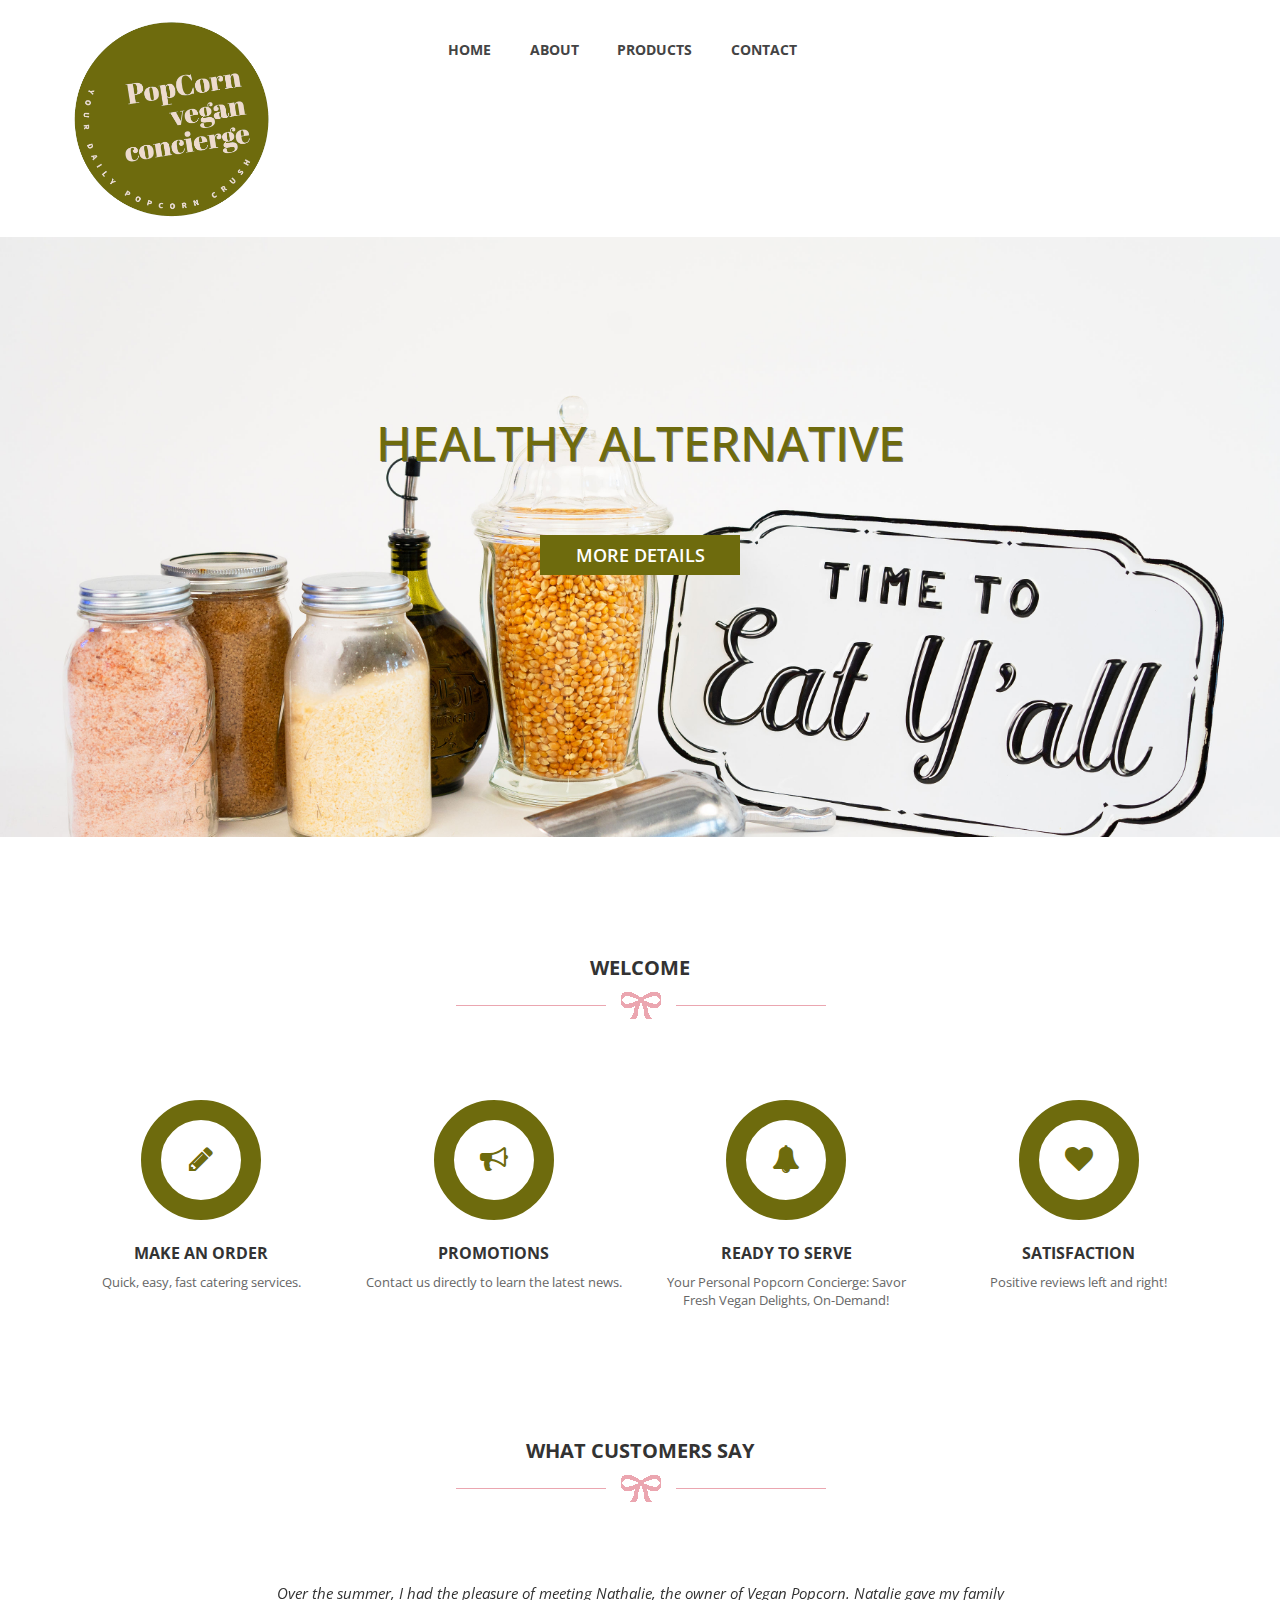
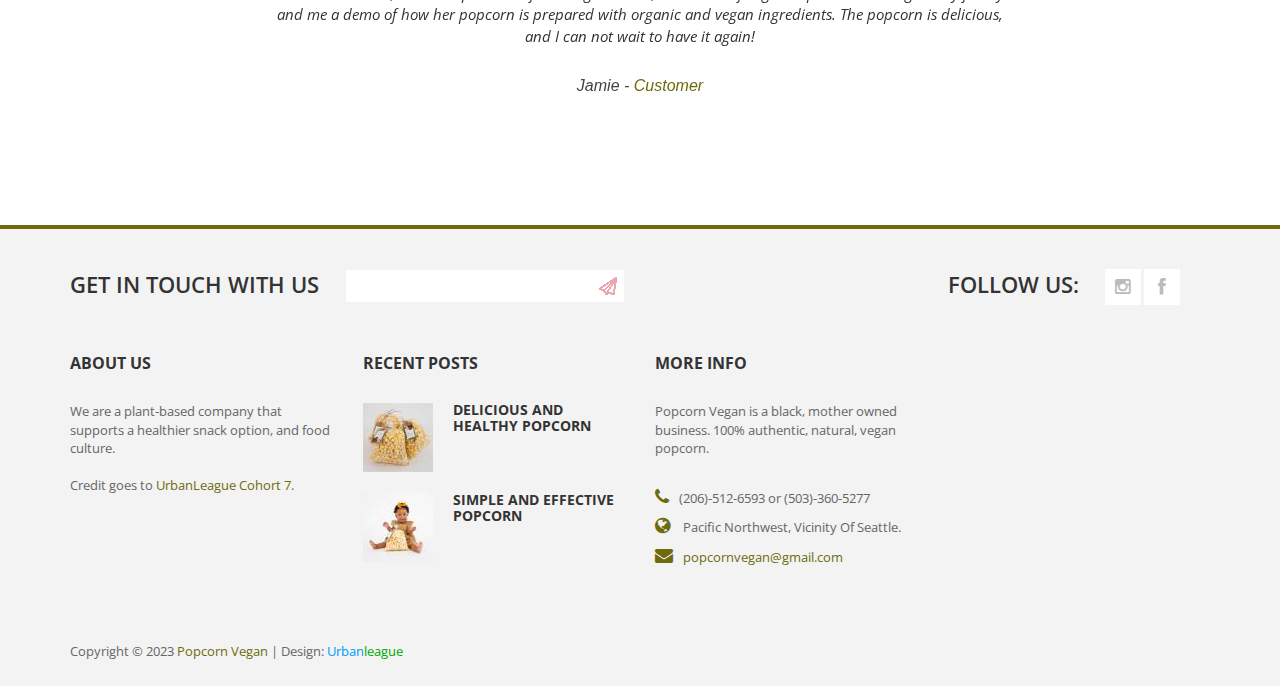
<file: index.html>
<!DOCTYPE html>
<!--[if lt IE 7]>      <html class="no-js lt-ie9 lt-ie8 lt-ie7"> <![endif]-->
<!--[if IE 7]>         <html class="no-js lt-ie9 lt-ie8"> <![endif]-->
<!--[if IE 8]>         <html class="no-js lt-ie9"> <![endif]-->
<!--[if gt IE 8]><!--> <html class="no-js"> <!--<![endif]-->
<!-- 

 

-->
    <head>
        <meta charset="utf-8">
        <title>Popcorn Vegan</title>
        <meta name="description" content="">
        <meta name="viewport" content="width=device-width">
        
        <link href='http://fonts.googleapis.com/css?family=Open+Sans:300italic,400italic,600italic,700italic,800italic,400,300,600,700,800' rel='stylesheet' type='text/css'>

        <link rel="stylesheet" href="css/bootstrap.css">
        <link rel="stylesheet" href="css/font-awesome.css">
        <link rel="stylesheet" href="css/templatemo_style.css">
        <link rel="stylesheet" href="css/templatemo_misc.css">
        <link rel="stylesheet" href="css/flexslider.css">
        <link rel="stylesheet" href="css/testimonails-slider.css">

        <script src="js/vendor/modernizr-2.6.1-respond-1.1.0.min.js"></script>
    </head>
    <body>
        <!--[if lt IE 7]>
            <p class="chromeframe">You are using an outdated browser. <a href="http://browsehappy.com/">Upgrade your browser today</a> or <a href="http://www.google.com/chromeframe/?redirect=true">install Google Chrome Frame</a> to better experience this site.</p>
        <![endif]-->

            <header>
                  
                <div id="main-header">
                    <div class="container">
                        <div class="row">
                            <div class="col-md-3">
                                <div class="logo">
                                    <a href="#"><img src="images/logo.png" title="Popcorn Vegan" alt="Popcorn Vegan" width="200px"></a>
                                </div>
                            </div>
                            <div class="col-md-6">
                                <div class="main-menu">
                                    <ul>
                                        <li><a href="index.html">Home</a></li>
                                        <li><a href="about-us.html">About</a></li>
                                        <li><a href="products.html">Products</a></li>
                                        <li><a href="contact-us.html">Contact</a></li>
                                    </ul>
                                </div>
                            </div>
                            <div class="col-md-3">
                                
                            </div>
                        </div>
                    </div>
                </div>
            </header>
            

            <div id="slider">
                <div class="flexslider">
                  <ul class="slides">
                    <li>
                        <div class="slider-caption">
                            <h1>Healthy Alternative</h1>
                            <p>.</p>
                            <a href="products.html">More Details</a>
                        </div>
                      <img src="images/slide1.jpg" alt="" />
                    </li>
                    <li>
                        <div class="slider-caption">
                            <h1>Plant Base/Non-Dairy</h1>
                            <p>.</p>
                            <a href="products.html">More Details</a>
                        </div>
                      <img src="images/slide2.jpg" alt="" />
                    </li>
                    
                  </ul>
                </div>
            </div>


            <div id="services">
                <div class="container">
                    <div class="row">
                        <div class="col-md-12">
                            <div class="heading-section">
                                <h2>Welcome</h2>
                                <img src="images/under-heading.png" alt="" >
                            </div>
                        </div>
                    </div>
                    <div class="row">
                        <div class="col-md-3 col-sm-6">
                            <div class="service-item">
                                <div class="icon">
                                    <i class="fa fa-pencil"></i>
                                </div>
                                <h4>Make an order</h4>
                                <p>Quick, easy, fast catering services.</p>
                            </div>
                        </div>
                        <div class="col-md-3 col-sm-6">
                            <div class="service-item">
                                <div class="icon">
                                    <i class="fa fa-bullhorn"></i>
                                </div>
                                <h4>Promotions</h4>
                                <p>Contact us directly to learn the latest news.</p>
                            </div>
                        </div>
                        <div class="col-md-3 col-sm-6">
                            <div class="service-item">
                                <div class="icon">
                                    <i class="fa fa-bell"></i>
                                </div>
                                <h4>Ready to Serve</h4>
                                <p>Your Personal Popcorn Concierge: Savor Fresh Vegan Delights, On-Demand!</p>
                            </div>
                        </div>
                        <div class="col-md-3 col-sm-6">
                            <div class="service-item">
                                <div class="icon">
                                    <i class="fa fa-heart"></i>
                                </div>
                                <h4>Satisfaction</h4>
                                <p>Positive reviews left and right!</p>
                            </div>
                        </div>
                    </div>
                </div>
            </div>





            


            <div id="testimonails">
                <div class="container">
                    <div class="row">
                        <div class="col-md-12">
                            <div class="heading-section">
                                <h2>What Customers Say</h2>
                                <img src="images/under-heading.png" alt="" >
                            </div>
                        </div>
                    </div>
                    <div class="row">
                        <div class="col-md-8 col-md-offset-2">
                            <div class="testimonails-slider">
                              <ul class="slides">
                                <li>
                                    <div class="testimonails-content">
                                        <p>Over the summer, I had the pleasure of meeting Nathalie, the owner of Vegan Popcorn. Natalie gave my family and me a demo of how her popcorn is prepared with organic and vegan ingredients. The popcorn is delicious, and I can not wait to have it again! </p>
                                        <h6>Jamie - <a href="#">Customer</a></h6>
                                    </div>
                                </li>
                                <li>
                                    <div class="testimonails-content">
                                        <p>the popcorn was so addicting ! I was so disappointed when the bag was empty I wish it was endless. It’s the perfect snack on the go I think my daughter would love it as well.</p>
                                        <h6>Emily - <a href="#">Customer</a></h6>
                                    </div> 
                                </li>
                                <li>
                                    <div class="testimonails-content">
                                        <p>I loved vegan popcorn so much I forgot it was even vegan made. The soft but firm texture of the popcorn is my favorite part it doesn’t taste too much like kettle corn nor regular popcorn it’s the perfect mixture of both. </p>
                                        <h6>Eelayna - <a href="#">Customer</a></h6>
                                    </div>
                                </li>
                              </ul>
                            </div>
                        </div>
                    </div>
                </div>
            </div>

			<footer>
                <div class="container">
                    <div class="top-footer">
                        <div class="row">
                            <div class="col-md-9">
                                <div class="subscribe-form">
                                    <span>Get in touch with us</span>
                                    <form method="get" class="subscribeForm">
                                        <input id="subscribe" type="text" />
                                        <input type="submit" id="submitButton" />
                                    </form>
                                </div>
                            </div>
                            <div class="col-md-3">
                                <div class="social-bottom">
                                    <span>Follow us:</span>
                                    <ul>
                                        <li><a href="https://www.instagram.com/popcornconcierge/" class="fa fa-instagram"></a></li>
                                        <li><a href="https://www.facebook.com/popcornvegan" class="fa fa-facebook"></a></li>
					                    
                                    </ul>
                                </div>
                            </div>
                        </div>
                    </div>
                    <div class="main-footer">
                        <div class="row">
                            <div class="col-md-3">
                                <div class="about">
                                    <h4 class="footer-title">About Us</h4>
                                    <p>We are a plant-based company that supports a healthier snack option, and food culture.
                                    <br><br>Credit goes to <a rel="nofollow" href="http://unsplash.com">UrbanLeague Cohort 7</a>.</p>
                                </div>
                            </div>
                            
                            <div class="col-md-3">
                                <div class="recent-posts">
                                    <h4 class="footer-title">Recent posts</h4>
                                    <div class="recent-post">
                                        <div class="recent-post-thumb">
                                            <img src="images/recent-post1.jpg" alt="">
                                        </div>
                                        <div class="recent-post-info">
                                            <h6><a href="about-us.html">Delicious and healthy popcorn</a></h6>
                                             
                                        </div>
                                    </div>
                                    <div class="recent-post">
                                        <div class="recent-post-thumb">
                                            <img src="images/recent-post2.jpg" alt="">
                                        </div>
                                        <div class="recent-post-info">
                                            <h6><a href="about-us.html">Simple and effective popcorn</a></h6>
                                             
                                        </div>
                                    </div>
                                </div>
                            </div>
                            <div class="col-md-3">
                                <div class="more-info">
                                    <h4 class="footer-title">More info</h4>
                                    <p>Popcorn Vegan is a black, mother owned business. 100% authentic, natural, vegan popcorn.</p>
                                    <ul>
                                        <li><i class="fa fa-phone"></i>(206)-512-6593 or (503)-360-5277</li>
                                        <li><i class="fa fa-globe"></i> Pacific Northwest, Vicinity Of Seattle.</li>
                                        <li><i class="fa fa-envelope"></i><a href="#">popcornvegan@gmail.com</a></li>
                                    </ul>
                                </div>
                            </div>
                        </div>
                    </div>
                    <div class="bottom-footer">
                        <p>
                        	<span>Copyright © 2023 <a href="#">Popcorn Vegan</a> 
                            | Design: <a rel="nofollow" href="https://urbanleague.org/" target="_parent"><span class="blue">Urban</span><span class="green">league</span></a></span>
                        </p>
                    </div>
                    
                </div>
            </footer>

    
        <script src="js/vendor/jquery-1.11.0.min.js"></script>
        <script src="js/vendor/jquery.gmap3.min.js"></script>
        <script src="js/plugins.js"></script>
        <script src="js/main.js"></script>

    </body>
</html>
</file>
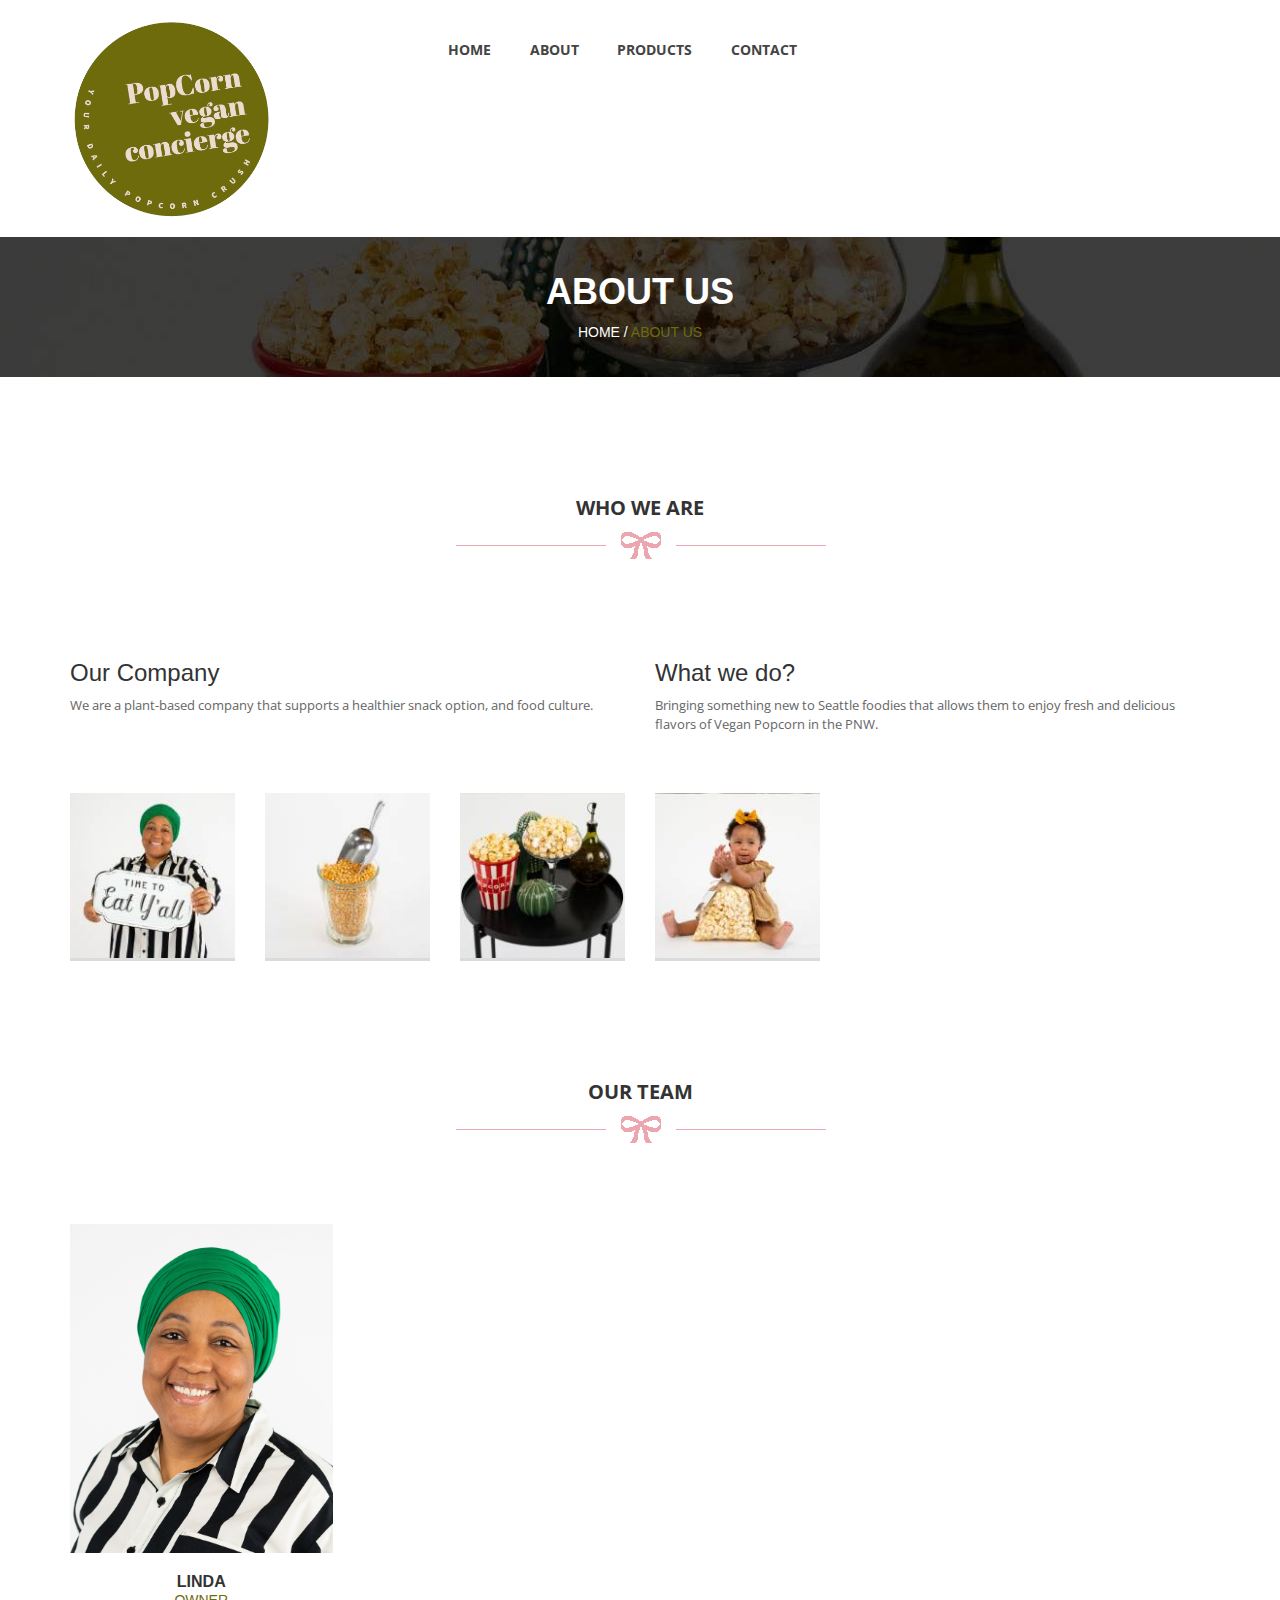
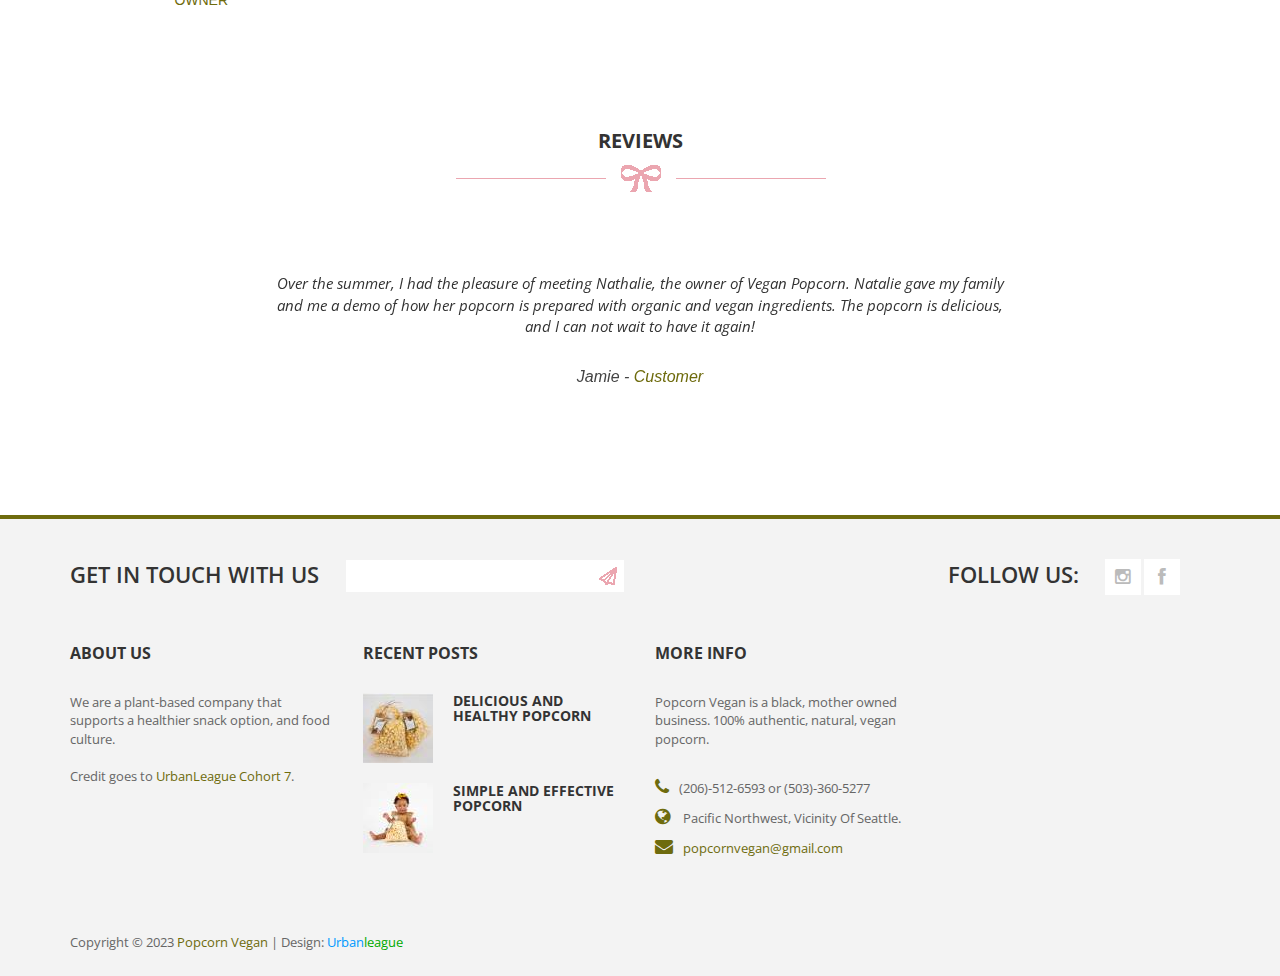
<file: about-us.html>
<!DOCTYPE html>
<!--[if lt IE 7]>      <html class="no-js lt-ie9 lt-ie8 lt-ie7"> <![endif]-->
<!--[if IE 7]>         <html class="no-js lt-ie9 lt-ie8"> <![endif]-->
<!--[if IE 8]>         <html class="no-js lt-ie9"> <![endif]-->
<!--[if gt IE 8]><!--> <html class="no-js"> <!--<![endif]-->

    <head>
        <meta charset="utf-8">
        <title>About - PopcornVegan</title>
        <meta name="description" content="">
        <meta name="viewport" content="width=device-width">
        
        <link href='http://fonts.googleapis.com/css?family=Open+Sans:300italic,400italic,600italic,700italic,800italic,400,300,600,700,800' rel='stylesheet' type='text/css'>

        <link rel="stylesheet" href="css/bootstrap.css">
        <link rel="stylesheet" href="css/font-awesome.css">
        <link rel="stylesheet" href="css/templatemo_style.css">
        <link rel="stylesheet" href="css/templatemo_misc.css">
        <link rel="stylesheet" href="css/flexslider.css">
        <link rel="stylesheet" href="css/testimonails-slider.css">

        <script src="js/vendor/modernizr-2.6.1-respond-1.1.0.min.js"></script>
    </head>
    <body>
        <!--[if lt IE 7]>
            <p class="chromeframe">You are using an outdated browser. <a href="http://browsehappy.com/">Upgrade your browser today</a> or <a href="http://www.google.com/chromeframe/?redirect=true">install Google Chrome Frame</a> to better experience this site.</p>
        <![endif]-->

            <header>
                
                <div id="main-header">
                    <div class="container">
                        <div class="row">
                            <div class="col-md-3">
                                <div class="logo">
                                     <a href="#"><img src="images/logo.png" title="Popcorn Vegan" alt="Popcorn Vegan" width="200px"></a>
                                </div>
                            </div>
                            <div class="col-md-6">
                                <div class="main-menu">
                                    <ul>
                                        <li><a href="index.html">Home</a></li>
                                        <li><a href="about-us.html">About</a></li>
                                        <li><a href="products.html">Products</a></li>
                                        <li><a href="contact-us.html">Contact</a></li>
                                    </ul>
                                </div>
                            </div>
                            <div class="col-md-3">
                                 

                            </div>
                        </div>
                    </div>
                </div>
            </header>


            <div id="heading">
                <div class="container">
                    <div class="row">
                        <div class="col-md-12">
                            <div class="heading-content">
                                <h2>About Us</h2>
                                <span>Home / <a href="about-us.html">About us</a></span>
                            </div>
                        </div>
                    </div>
                </div>
            </div>


            <div id="timeline-post">
                <div class="container">
                    <div class="row">
                        <div class="col-md-12">
                            <div class="heading-section">
                                <h2>Who We Are</h2>
                                <img src="images/under-heading.png" alt="" >
                            </div>
                        </div>
                    </div>
                    
                    <div class="row">
                        <div class="col-md-6">
                        	<h3>Our Company</h3>
                            <p>
                                We are a plant-based company that supports a healthier snack option, and food culture.
                            </p>
                            </div>
                        <div class="col-md-6">
                        	<h3>What we do?</h3>
                            <p>
                                Bringing something new to Seattle foodies that allows them to enjoy fresh and delicious flavors of Vegan Popcorn in the PNW.
                            </p>
                        </div>
                    </div>

                    <div class="space50"></div>

                    <div class="row">
                        
                        <div class="col-md-2 col-sm-4">
                            <div class="timeline-thumb">
                                <div class="thumb">
                                    <img src="images/timeline2.jpg" alt="">
                                </div>
                                <div class="overlay">
                                    <div class="timeline-caption">
                                        <a href="#"><h4></h4></a>
                                        <p></p>
                                     </div>
                                 </div>
                             </div>
                        </div>
                        <div class="col-md-2 col-sm-4">
                            <div class="timeline-thumb">
                                <div class="thumb">
                                    <img src="images/timeline3.jpg" alt="">
                                </div>
                                <div class="overlay">
                                    <div class="timeline-caption">
                                        <a href="#"><h4></h4></a>
                                        <p></p>
                                     </div>
                                 </div>
                             </div>
                        </div>
                        <div class="col-md-2 col-sm-4">
                            <div class="timeline-thumb">
                                <div class="thumb">
                                    <img src="images/timeline4.jpg" alt="">
                                </div>
                                <div class="overlay">
                                    <div class="timeline-caption">
                                        <a href="#"><h4></h4></a>
                                        <p></p>
                                     </div>
                                 </div>
                             </div>
                        </div>
                        <div class="col-md-2 col-sm-4">
                            <div class="timeline-thumb">
                                <div class="thumb">
                                    <img src="images/timeline5.jpg" alt="">
                                </div>
                                <div class="overlay">
                                    <div class="timeline-caption">
                                        <a href="#"><h4></h4></a>
                                        <p></p>
                                     </div>
                                 </div>
                             </div>
                        </div>
                        
                    </div>
                    
                    
                    
                    
                </div>
            </div>


            <div id="our-team">
                <div class="container">
                    <div class="row">
                        <div class="col-md-12">
                            <div class="heading-section">
                                <h2>Our Team</h2>
                                <img src="images/under-heading.png" alt="" >
                            </div>
                        </div>
                    </div>
                    <div class="row">
                        

                            <div class="authors">
                                <div class="col-md-3 col-sm-6">
                                    <div class="team-thumb">
                                        <div class="author">
                                            <img src="images/author1.jpg" alt="Linda - templatemo">
                                        </div>
                                        <div class="overlay">
                                            <div class="author-caption">
                                                <ul>
                                                    
                                                </ul>
                                            </div>
                                        </div>
                                    </div>
                                    <div class="author-details">
                                        <h2>Linda</h2>
                                        <span>Owner</span>
                                    </div>
                                </div>
                            </div>
                    </div>
                </div>
            </div>






            <div id="testimonails">
                <div class="container">
                    <div class="row">
                        <div class="col-md-12">
                            <div class="heading-section">
                                <h2>Reviews</h2>
                                <img src="images/under-heading.png" alt="" >
                            </div>
                        </div>
                    </div>
                    <div class="row">
                        <div class="col-md-8 col-md-offset-2">
                            <div class="testimonails-slider">
                                <ul class="slides">
                                  <li>
                                      <div class="testimonails-content">
                                          <p>Over the summer, I had the pleasure of meeting Nathalie, the owner of Vegan Popcorn. Natalie gave my family and me a demo of how her popcorn is prepared with organic and vegan ingredients. The popcorn is delicious, and I can not wait to have it again! </p>
                                          <h6>Jamie - <a href="#">Customer</a></h6>
                                      </div>
                                  </li>
                                  <li>
                                      <div class="testimonails-content">
                                          <p>the popcorn was so addicting ! I was so disappointed when the bag was empty I wish it was endless. It’s the perfect snack on the go I think my daughter would love it as well.</p>
                                          <h6>Emily - <a href="#">Customer</a></h6>
                                      </div> 
                                  </li>
                                  <li>
                                      <div class="testimonails-content">
                                          <p>I loved vegan popcorn so much I forgot it was even vegan made. The soft but firm texture of the popcorn is my favorite part it doesn’t taste too much like kettle corn nor regular popcorn it’s the perfect mixture of both. </p>
                                          <h6>Eelayna - <a href="#">Customer</a></h6>
                                      </div>
                                  </li>
                                </ul>
                            </div>
                        </div>
                    </div>
                </div>
            </div>



            <footer>
                <div class="container">
                    <div class="top-footer">
                        <div class="row">
                            <div class="col-md-9">
                                <div class="subscribe-form">
                                    <span>Get in touch with us</span>
                                    <form method="get" class="subscribeForm">
                                        <input id="subscribe" type="text" />
                                        <input type="submit" id="submitButton" />
                                    </form>
                                </div>
                            </div>
                            <div class="col-md-3">
                                <div class="social-bottom">
                                    <span>Follow us:</span>
                                    <ul>
                                         <li><a href="https://www.instagram.com/popcornconcierge/" class="fa fa-instagram"></a></li>
                                        <li><a href="https://www.facebook.com/popcornvegan" class="fa fa-facebook"></a></li>
					                    
					                    
                                    </ul>
                                </div>
                            </div>
                        </div>
                    </div>
                    <div class="main-footer">
                        <div class="row">
                            <div class="col-md-3">
                                <div class="about">
                                    <h4 class="footer-title">About Us</h4>
                                    <p>We are a plant-based company that supports a healthier snack option, and food culture.
                                    <br><br>Credit goes to <a rel="nofollow" href="http://unsplash.com">UrbanLeague Cohort 7</a>.</p>
                                </div>
                            </div>
                            
                            <div class="col-md-3">
                                <div class="recent-posts">
                                    <h4 class="footer-title">Recent posts</h4>
                                    <div class="recent-post">
                                        <div class="recent-post-thumb">
                                            <img src="images/recent-post1.jpg" alt="">
                                        </div>
                                        <div class="recent-post-info">
                                            <h6><a href="#">Delicious and healthy popcorn</a></h6>
                                             
                                        </div>
                                    </div>
                                    <div class="recent-post">
                                        <div class="recent-post-thumb">
                                            <img src="images/recent-post2.jpg" alt="">
                                        </div>
                                        <div class="recent-post-info">
                                            <h6><a href="#">Simple and effective popcorn</a></h6>
                                             
                                        </div>
                                    </div>
                                </div>
                            </div>
                            <div class="col-md-3">
                                <div class="more-info">
                                    <h4 class="footer-title">More info</h4>
                                    <p>Popcorn Vegan is a black, mother owned business. 100% authentic, natural, vegan popcorn.</p>
                                    <ul>
                                        <li><i class="fa fa-phone"></i>(206)-512-6593 or (503)-360-5277</li>
                                        <li><i class="fa fa-globe"></i> Pacific Northwest, Vicinity Of Seattle.</li>
                                        <li><i class="fa fa-envelope"></i><a href="#">popcornvegan@gmail.com</a></li>
                                    </ul>
                                </div>
                            </div>
                        </div>
                    </div>
                    <div class="bottom-footer">
                        <p>
                        	<span>Copyright © 2023 <a href="#">Popcorn Vegan</a> 
                            | Design: <a rel="nofollow" href="https://urbanleague.org/" target="_parent"><span class="blue">Urban</span><span class="green">league</span></a></span>
                        </p>
                    </div>
                    
                </div>
            </footer>

        <script src="js/vendor/jquery-1.11.0.min.js"></script>
        <script src="js/vendor/jquery.gmap3.min.js"></script>
        <script src="js/plugins.js"></script>
        <script src="js/main.js"></script>

    </body>
</html>
</file>
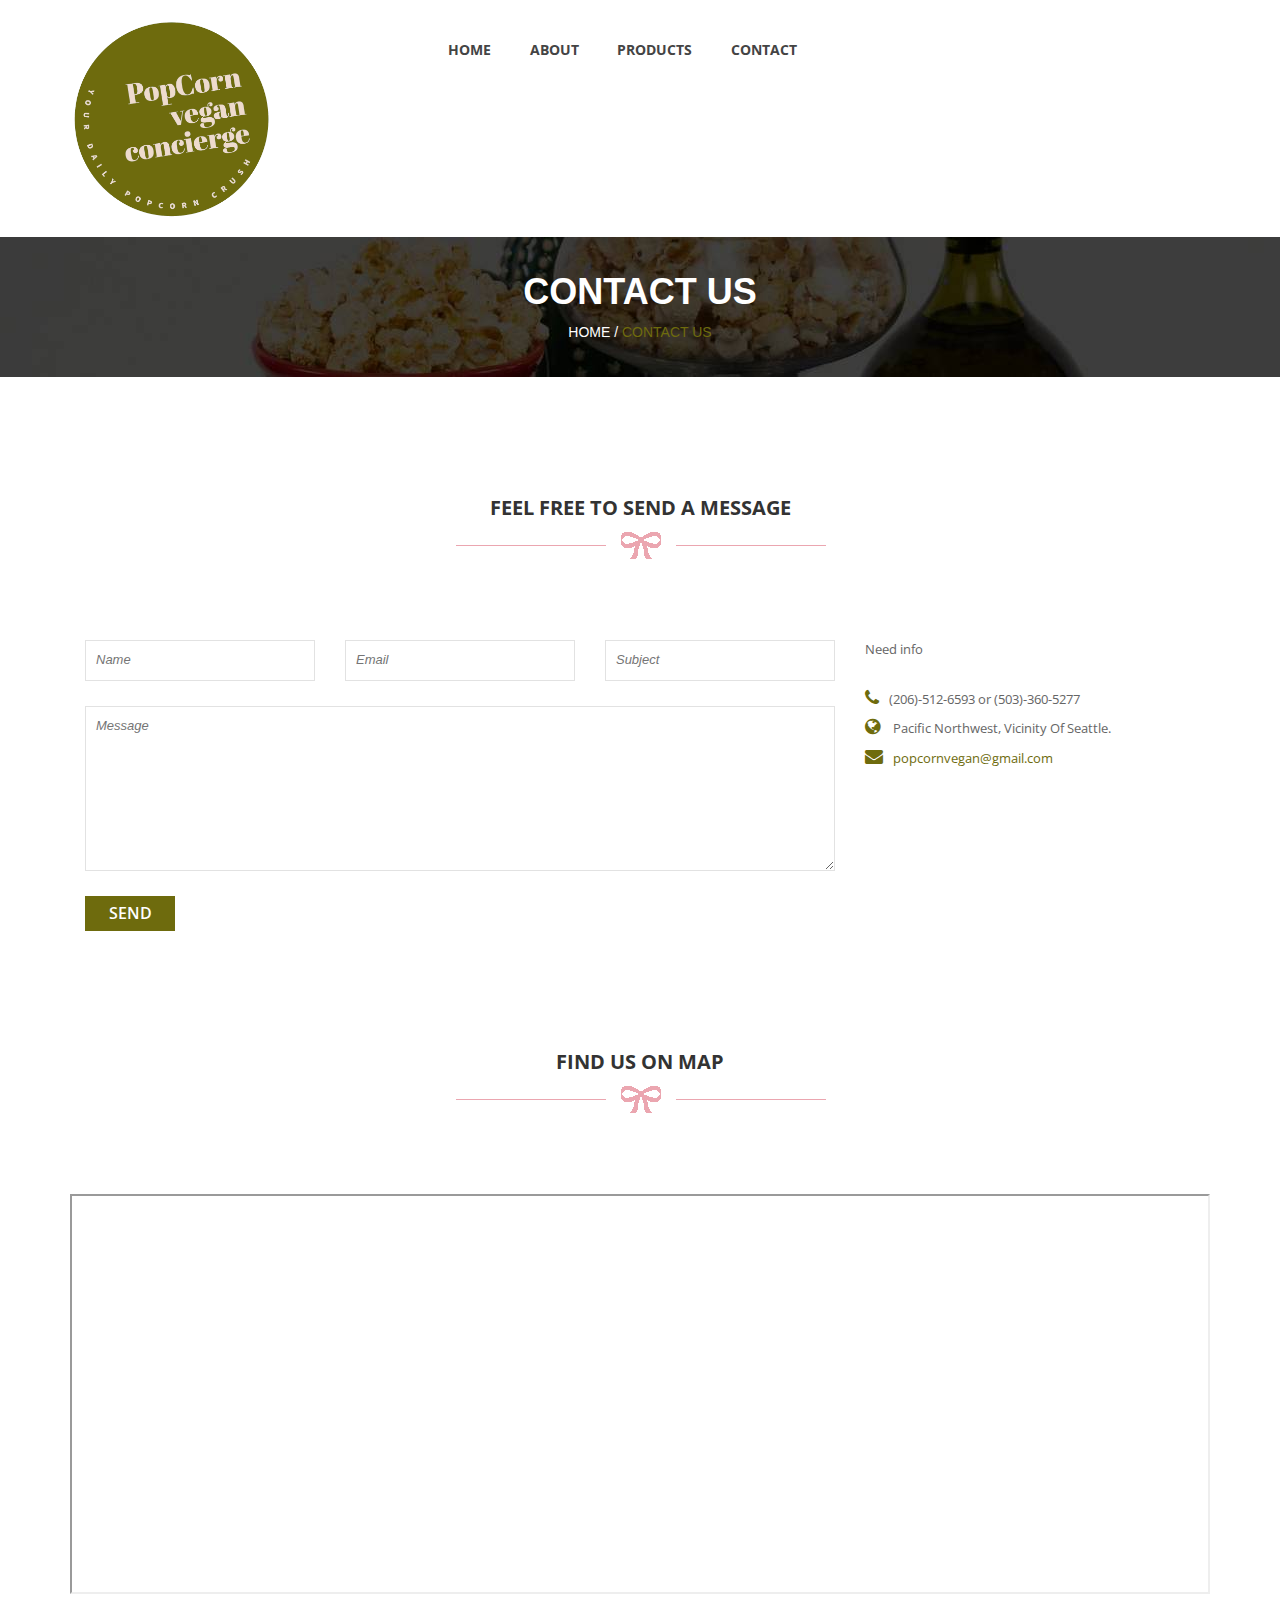
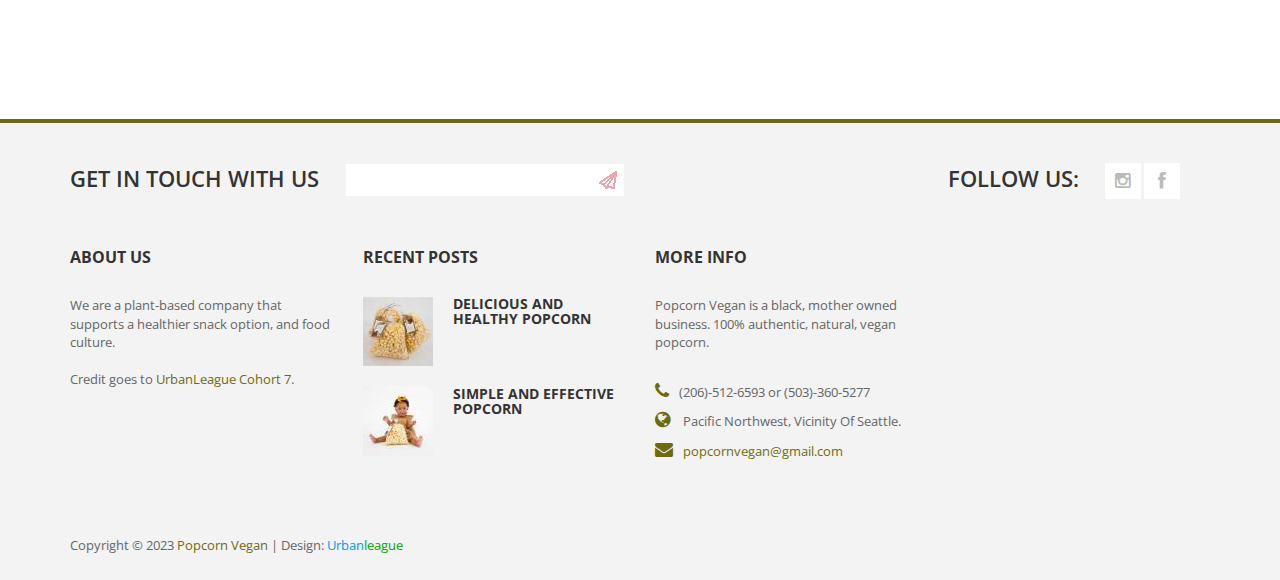
<file: contact-us.html>
<!DOCTYPE html>
<!--[if lt IE 7]>      <html class="no-js lt-ie9 lt-ie8 lt-ie7"> <![endif]-->
<!--[if IE 7]>         <html class="no-js lt-ie9 lt-ie8"> <![endif]-->
<!--[if IE 8]>         <html class="no-js lt-ie9"> <![endif]-->
<!--[if gt IE 8]><!--> <html class="no-js"> <!--<![endif]-->
<!-- 

 

-->
    <head>
        <meta charset="utf-8">
        <title>Contact - PopcornVegan</title>
        <meta name="description" content="">
        <meta name="viewport" content="width=device-width">
        
        <link href='http://fonts.googleapis.com/css?family=Open+Sans:300italic,400italic,600italic,700italic,800italic,400,300,600,700,800' rel='stylesheet' type='text/css'>

        <link rel="stylesheet" href="css/bootstrap.css">
        <link rel="stylesheet" href="css/font-awesome.css">
        <link rel="stylesheet" href="css/templatemo_style.css">
        <link rel="stylesheet" href="css/templatemo_misc.css">
        <link rel="stylesheet" href="css/flexslider.css">
        <link rel="stylesheet" href="css/testimonails-slider.css">

        <script src="js/vendor/modernizr-2.6.1-respond-1.1.0.min.js"></script>
    </head>
    <body>
        <!--[if lt IE 7]>
            <p class="chromeframe">You are using an outdated browser. <a href="http://browsehappy.com/">Upgrade your browser today</a> or <a href="http://www.google.com/chromeframe/?redirect=true">install Google Chrome Frame</a> to better experience this site.</p>
        <![endif]-->

            <header>
                  
                <div id="main-header">
                    <div class="container">
                        <div class="row">
                            <div class="col-md-3">
                                <div class="logo">
                                     <a href="#"><img src="images/logo.png" title="Popcorn Vegan" alt="Popcorn Vegan" width="200px"></a>
                                </div>
                            </div>
                            <div class="col-md-6">
                                <div class="main-menu">
                                    <ul>
                                        <li><a href="index.html">Home</a></li>
                                        <li><a href="about-us.html">About</a></li>
                                        <li><a href="products.html">Products</a></li>
                                        <li><a href="contact-us.html">Contact</a></li>
                                    </ul>
                                </div>
                            </div>
                            <div class="col-md-3">
                                 
                            </div>
                        </div>
                    </div>
                </div>
            </header>


            <div id="heading">
                <div class="container">
                    <div class="row">
                        <div class="col-md-12">
                            <div class="heading-content">
                                <h2>Contact Us</h2>
                                <span>Home / <a href="contact-us.html">Contact Us</a></span>
                            </div>
                        </div>
                    </div>
                </div>
            </div>


            <div id="product-post">
                <div class="container">
                    <div class="row">
                        <div class="col-md-12">
                            <div class="heading-section">
                                <h2>Feel free to send a message</h2>
                                <img src="images/under-heading.png" alt="" >
                            </div>
                        </div>
                    </div>
                    <div id="contact-us">
                        <div class="container">
                            <div class="row">
                                <div class="product-item col-md-12">
                                    <div class="row">
                                        <div class="col-md-8">  
                                            <div class="message-form">
                                                <form action="https://formsubmit.co/popcornvegan@gmail.com" method="POST" class="send-message">
                                                    <div class="row">
                                                    <div class="name col-md-4">
                                                        <input type="text" name="name" id="name" placeholder="Name" />
                                                    </div>
                                                    <div class="email col-md-4">
                                                        <input type="text" name="email" id="email" placeholder="Email" />
                                                    </div>
                                                    <div class="subject col-md-4">
                                                        <input type="text" name="subject" id="subject" placeholder="Subject" />
                                                    </div>
                                                    </div>
                                                    <div class="row">        
                                                        <div class="text col-md-12">
                                                            <textarea name="text" placeholder="Message"></textarea>
                                                        </div>   
                                                    </div>                              
                                                    <div class="send">
                                                        <button type="submit">Send</button>
                                                    </div>
                                                </form>
                                            </div>
                                        </div>
                                        <div class="col-md-4">
                                            <div class="info">
                                                <p>Need info </p>
                                                <ul>
                                                    <li><i class="fa fa-phone"></i>(206)-512-6593 or (503)-360-5277</li>
                                                    <li><i class="fa fa-globe"></i> Pacific Northwest, Vicinity Of Seattle.</li>
                                                    <li><i class="fa fa-envelope"></i><a href="#">popcornvegan@gmail.com</a></li>
                                                </ul>
                                            </div>
                                        </div>     
                                    </div>
                                </div>
                            </div>
                        </div>
                    </div>
                    <div class="row">
                        <div class="col-md-12">
                            <div class="heading-section">
                                <h2>Find Us On Map</h2>
                                <img src="images/under-heading.png" alt="" >
                            </div>
                        </div>
                    </div>
                    <div class="row">
                        <div class="col-md-12" >
                            <iframe style="height:400px; width:100%;" src="https://www.google.com/maps/embed?pb=!1m18!1m12!1m3!1d172139.13549084685!2d-122.3420645!3d47.613028449999995!2m3!1f0!2f0!3f0!3m2!1i1024!2i768!4f13.1!3m3!1m2!1s0x5490102c93e83355%3A0x102565466944d59a!2sSeattle%2C%20WA!5e0!3m2!1sen!2sus!4v1683409782098!5m2!1sen!2sus" width="600" height="450" style="border:0;" allowfullscreen="" loading="lazy" referrerpolicy="no-referrer-when-downgrade"></iframe>
                        </div>
                    </div>     
                </div>
            </div>


            <footer>
                <div class="container">
                    <div class="top-footer">
                        <div class="row">
                            <div class="col-md-9">
                                <div class="subscribe-form">
                                    <span>Get in touch with us</span>
                                    <form method="get" class="subscribeForm">
                                        <input id="subscribe" type="text" />
                                        <input type="submit" id="submitButton" />
                                    </form>
                                </div>
                            </div>
                            <div class="col-md-3">
                                <div class="social-bottom">
                                    <span>Follow us:</span>
                                    <ul>
                                         <li><a href="https://www.instagram.com/popcornconcierge/" class="fa fa-instagram"></a></li>
                                        <li><a href="https://www.facebook.com/popcornvegan" class="fa fa-facebook"></a></li>
					                    
					                    
                                    </ul>
                                </div>
                            </div>
                        </div>
                    </div>
                    <div class="main-footer">
                        <div class="row">
                            <div class="col-md-3">
                                <div class="about">
                                    <h4 class="footer-title">About Us</h4>
                                    <p>We are a plant-based company that supports a healthier snack option, and food culture.
                                    <br><br>Credit goes to <a rel="nofollow" href="http://unsplash.com">UrbanLeague Cohort 7</a>.</p>
                                </div>
                            </div>
                            
                            <div class="col-md-3">
                                <div class="recent-posts">
                                    <h4 class="footer-title">Recent posts</h4>
                                    <div class="recent-post">
                                        <div class="recent-post-thumb">
                                            <img src="images/recent-post1.jpg" alt="">
                                        </div>
                                        <div class="recent-post-info">
                                            <h6><a href="#">Delicious and healthy popcorn</a></h6>
                                             
                                        </div>
                                    </div>
                                    <div class="recent-post">
                                        <div class="recent-post-thumb">
                                            <img src="images/recent-post2.jpg" alt="">
                                        </div>
                                        <div class="recent-post-info">
                                            <h6><a href="#">Simple and effective popcorn</a></h6>
                                             
                                        </div>
                                    </div>
                                </div>
                            </div>
                            <div class="col-md-3">
                                <div class="more-info">
                                    <h4 class="footer-title">More info</h4>
                                    <p>Popcorn Vegan is a black, mother owned business. 100% authentic, natural, vegan popcorn.</p>
                                    <ul>
                                        <li><i class="fa fa-phone"></i>(206)-512-6593 or (503)-360-5277</li>
                                        <li><i class="fa fa-globe"></i> Pacific Northwest, Vicinity Of Seattle.</li>
                                        <li><i class="fa fa-envelope"></i><a href="#">popcornvegan@gmail.com</a></li>
                                    </ul>
                                </div>
                            </div>
                        </div>
                    </div>
                    <div class="bottom-footer">
                        <p>
                        	<span>Copyright © 2023 <a href="#">Popcorn Vegan</a> 
                            | Design: <a rel="nofollow" href="https://urbanleague.org/" target="_parent"><span class="blue">Urban</span><span class="green">league</span></a></span>
                        </p>
                    </div>
                    
                </div>
            </footer>

        <script src="js/vendor/jquery-1.11.0.min.js"></script>
        <script src="js/vendor/jquery.gmap3.min.js"></script>
        <script src="js/plugins.js"></script>
        <script src="js/main.js"></script>

        
        </script>
                
        

    </body>
</html>
</file>
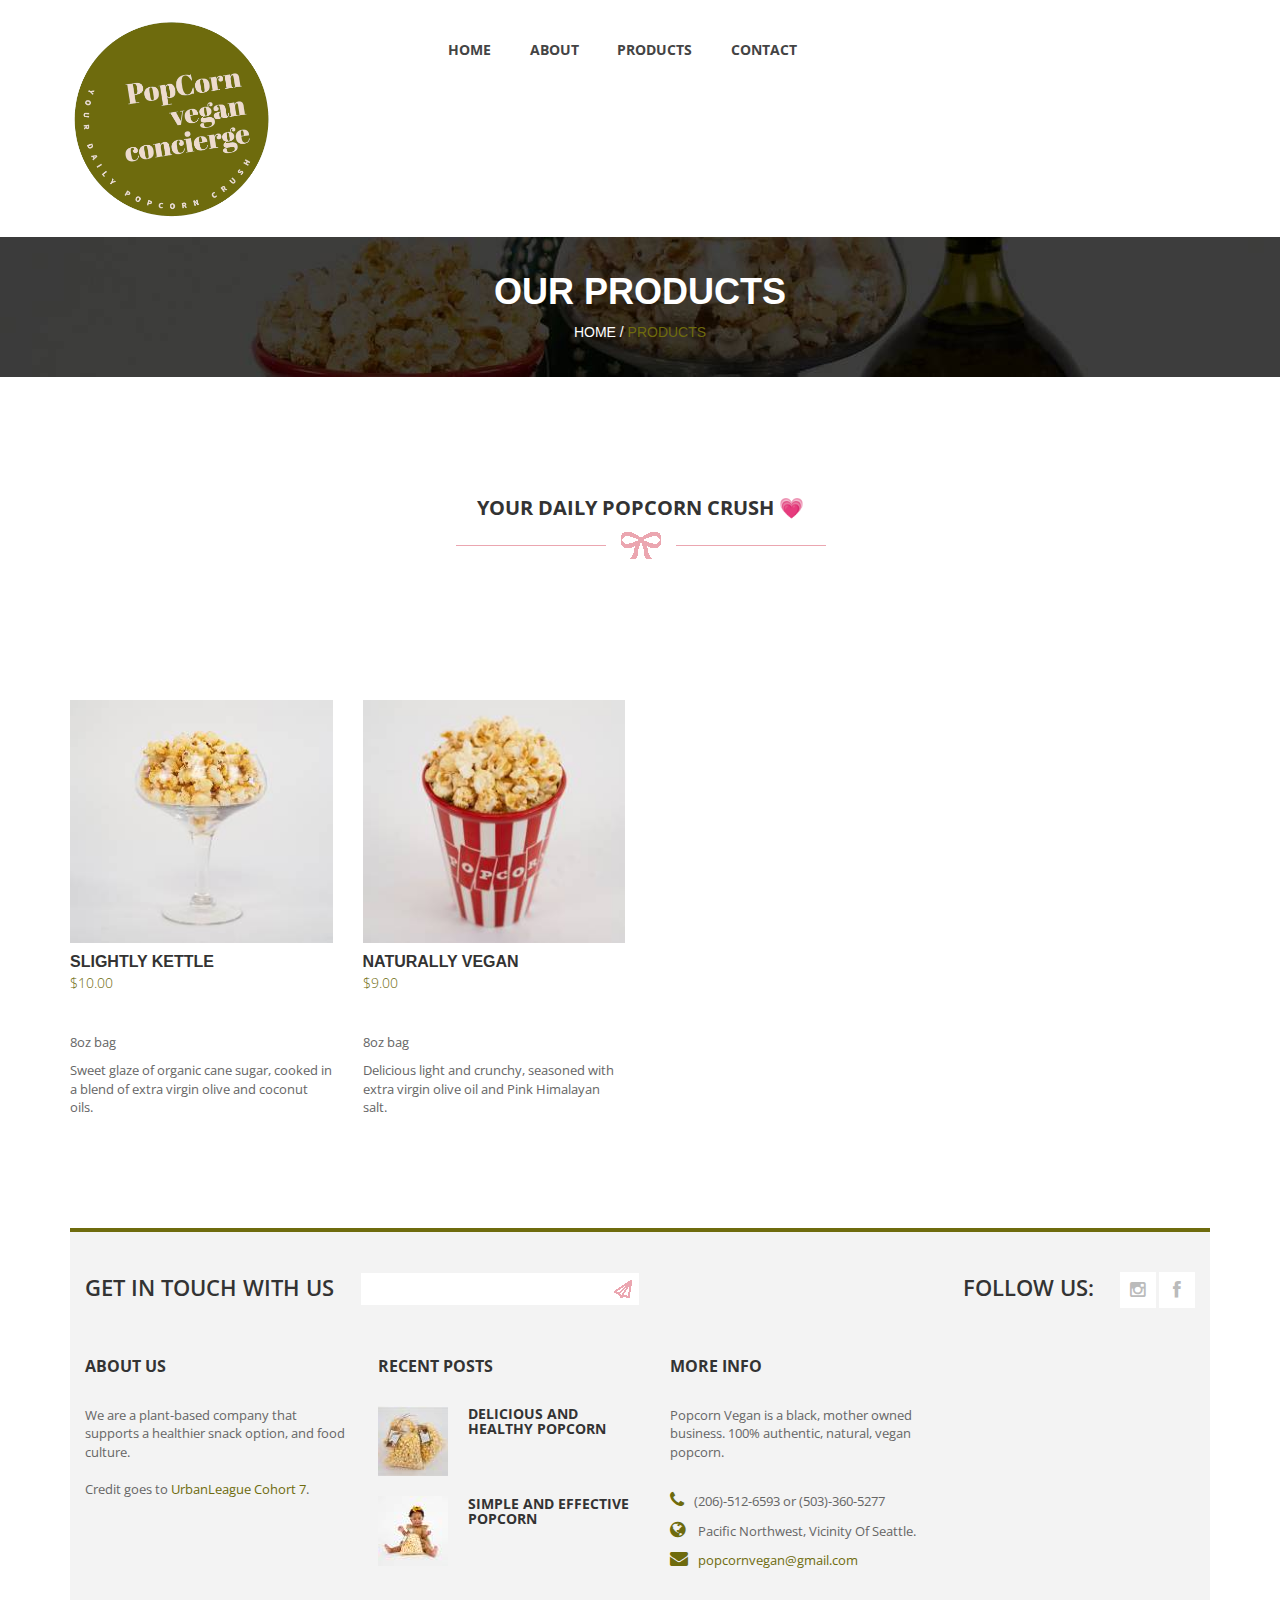
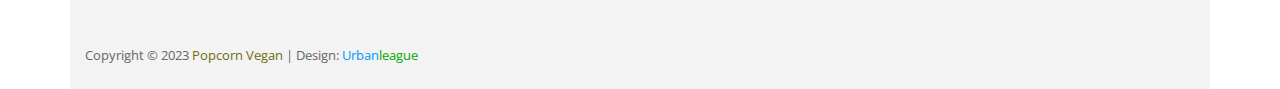
<file: products.html>
<!DOCTYPE html>
<!--[if lt IE 7]>      <html class="no-js lt-ie9 lt-ie8 lt-ie7"> <![endif]-->
<!--[if IE 7]>         <html class="no-js lt-ie9 lt-ie8"> <![endif]-->
<!--[if IE 8]>         <html class="no-js lt-ie9"> <![endif]-->
<!--[if gt IE 8]><!--> <html class="no-js"> <!--<![endif]-->
<!-- 

 

-->
    <head>
        <meta charset="utf-8">
        <title>Products - PopcornVegan</title>
        <meta name="description" content="">
        <meta name="viewport" content="width=device-width">
        
        <link href='http://fonts.googleapis.com/css?family=Open+Sans:300italic,400italic,600italic,700italic,800italic,400,300,600,700,800' rel='stylesheet' type='text/css'>

        <link rel="stylesheet" href="css/bootstrap.css">
        <link rel="stylesheet" href="css/font-awesome.css">
        <link rel="stylesheet" href="css/templatemo_style.css">
        <link rel="stylesheet" href="css/templatemo_misc.css">
        <link rel="stylesheet" href="css/flexslider.css">
        <link rel="stylesheet" href="css/testimonails-slider.css">

        <script src="js/vendor/modernizr-2.6.1-respond-1.1.0.min.js"></script>
    </head>
    <body>
        <!--[if lt IE 7]>
            <p class="chromeframe">You are using an outdated browser. <a href="http://browsehappy.com/">Upgrade your browser today</a> or <a href="http://www.google.com/chromeframe/?redirect=true">install Google Chrome Frame</a> to better experience this site.</p>
        <![endif]-->

            <header>
                  
                <div id="main-header">
                    <div class="container">
                        <div class="row">
                            <div class="col-md-3">
                                <div class="logo">
                                     <a href="#"><img src="images/logo.png" title="Popcorn Vegan" alt="Popcorn Vegan" width="200px"></a>
                                </div>
                            </div>
                            <div class="col-md-6">
                                <div class="main-menu">
                                    <ul>
                                        <li><a href="index.html">Home</a></li>
                                        <li><a href="about-us.html">About</a></li>
                                        <li><a href="products.html">Products</a></li>
                                        <li><a href="contact-us.html">Contact</a></li>
                                    </ul>
                                </div>
                            </div>
                            <div class="col-md-3">
                                 
                            </div>
                        </div>
                    </div>
                </div>
            </header>


            <div id="heading">
                <div class="container">
                    <div class="row">
                        <div class="col-md-12">
                            <div class="heading-content">
                                <h2>Our Products</h2>
                                <span>Home / <a href="about-us.html">Products</a></span>
                            </div>
                        </div>
                    </div>
                </div>
            </div>





            <div id="products-post">
                <div class="container">
                    <div class="row">
                        <div class="col-md-12">
                            <div id="product-heading">
                                <h2>Your Daily Popcorn Crush &#128151</h2>
                                <img src="images/under-heading.png" alt="" >
                            </div>
                        </div>
                    </div>
                    <div class="row">
                        <div class="filters col-md-12 col-xs-12">
                            <ul id="filters" class="clearfix">
                            </ul>
                        </div>
                    </div>
                    <div class="row" id="Container">
                        <div class="col-md-3 col-sm-6 mix portfolio-item Pizza">       
                            <div class="portfolio-wrapper">                
                                <div class="portfolio-thumb">
                                    <img src="images/product1.jpg" alt="" />
                                    <div class="hover">
                                        <div class="hover-iner">
                                            <a class="fancybox" href="images/product1_big.jpg"><img src="images/open-icon.png" alt="" /></a>
                                            <span></span>
                                        </div>
                                    </div>
                                </div>  
                                <div class="label-text">
                                    <h3><a href="single-post.html">Slightly Kettle</a></h3>
                                    <span class="text-category">$10.00</span>
					<br></br>
				    <p> 8oz bag</p>
					<p>Sweet glaze of organic cane sugar, cooked in a blend of extra virgin olive and coconut oils.</p>
                                </div>
                            </div>          
                        </div>
                        <div class="col-md-3 col-sm-6 mix portfolio-item ginger">       
                            <div class="portfolio-wrapper">                
                                <div class="portfolio-thumb">
                                    <img src="images/product2.jpg" alt="" />
                                    <div class="hover">
                                        <div class="hover-iner">
                                            <a class="fancybox" href="images/product2_big.jpg"><img src="images/open-icon.png" alt="" /></a>
                                            <span></span>
                                        </div>
                                    </div>
                                </div>  
                                <div class="label-text">
                                    <h3>Naturally Vegan</a></h3>
                                    <span class="text-category">$9.00</span>
					    <br></br>
				        <p> 8oz bag </p>
				        <p>Delicious light and crunchy, seasoned with extra virgin olive oil and Pink Himalayan salt. </p>
					
				    
                                </div>
                            </div>          
                        </div>
                        <div class="col-md-3 col-sm-6 mix portfolio-item pizza">       
                            <div class="portfolio-wrapper">                
                                <div class="portfolio-thumb">
                                    <div class="hover">
                                        <div class="hover-iner">
                                            <a class="fancybox" href="images/product3_big.jpg"><img src="images/open-icon.png" alt="" /></a>
                                            <span>Pizza</span>
                                        </div>
                                    </div>
                                </div>  
                    
                    </div>     
                </div>
            </div>



            <footer>
                <div class="container">
                    <div class="top-footer">
                        <div class="row">
                            <div class="col-md-9">
                                <div class="subscribe-form">
                                    <span>Get in touch with us</span>
                                    <form method="get" class="subscribeForm">
                                        <input id="subscribe" type="text" />
                                        <input type="submit" id="submitButton" />
                                    </form>
                                </div>
                            </div>
                            <div class="col-md-3">
                                <div class="social-bottom">
                                    <span>Follow us:</span>
                                    <ul>
                                         <li><a href="https://www.instagram.com/popcornconcierge/" class="fa fa-instagram"></a></li>
                                        <li><a href="https://www.facebook.com/popcornvegan" class="fa fa-facebook"></a></li>
					                    
					                    
                                    </ul>
                                </div>
                            </div>
                        </div>
                    </div>
                    <div class="main-footer">
                        <div class="row">
                            <div class="col-md-3">
                                <div class="about">
                                    <h4 class="footer-title">About Us</h4>
                                    <p>We are a plant-based company that supports a healthier snack option, and food culture.
                                    <br><br>Credit goes to <a rel="nofollow" href="http://unsplash.com">UrbanLeague Cohort 7</a>.</p>
                                </div>
                            </div>
                            
                            <div class="col-md-3">
                                <div class="recent-posts">
                                    <h4 class="footer-title">Recent posts</h4>
                                    <div class="recent-post">
                                        <div class="recent-post-thumb">
                                            <img src="images/recent-post1.jpg" alt="">
                                        </div>
                                        <div class="recent-post-info">
                                            <h6><a href="#">Delicious and healthy popcorn</a></h6>
                                             
                                        </div>
                                    </div>
                                    <div class="recent-post">
                                        <div class="recent-post-thumb">
                                            <img src="images/recent-post2.jpg" alt="">
                                        </div>
                                        <div class="recent-post-info">
                                            <h6><a href="#">Simple and effective popcorn</a></h6>
                                             
                                        </div>
                                    </div>
                                </div>
                            </div>
                            <div class="col-md-3">
                                <div class="more-info">
                                    <h4 class="footer-title">More info</h4>
                                    <p>Popcorn Vegan is a black, mother owned business. 100% authentic, natural, vegan popcorn.</p>
                                    <ul>
                                        <li><i class="fa fa-phone"></i>(206)-512-6593 or (503)-360-5277</li>
                                        <li><i class="fa fa-globe"></i> Pacific Northwest, Vicinity Of Seattle.</li>
                                        <li><i class="fa fa-envelope"></i><a href="#">popcornvegan@gmail.com</a></li>
                                    </ul>
                                </div>
                            </div>
                        </div>
                    </div>
                    <div class="bottom-footer">
                        <p>
                        	<span>Copyright © 2023 <a href="#">Popcorn Vegan</a> 
                            | Design: <a rel="nofollow" href="https://urbanleague.org/" target="_parent"><span class="blue">Urban</span><span class="green">league</span></a></span>
                        </p>
                    </div>
                    
                </div>
            </footer>

    
        <script src="js/vendor/jquery-1.11.0.min.js"></script>
        <script src="js/vendor/jquery.gmap3.min.js"></script>
        <script src="js/plugins.js"></script>
        <script src="js/main.js"></script>

    </body>
</html>
</file>
<file: css/templatemo_style.css>
/*-- Basic --*/
a {
  text-decoration: none;
  color: #6e6b0d ;
}

a:hover {
  text-decoration: none;
  color: #6e6b0d ;
}

.blue {
	color: #09F;
}

.green {
	color: #0A0;
}

p {
  font-family: 'Open Sans', sans-serif;
  font-size: 13px;
  color: #666;
}

.heading-section {
  text-align: center;
  padding: 100px 0 80px 0;
}

.heading-section h2 {
  font-family: 'Open Sans', sans-serif;
  font-size: 20px;
  color: #333;
  font-weight: 700;
  text-transform: uppercase;
}

*, *:before, *:after {
  -moz-box-sizing: border-box; -webkit-box-sizing: border-box; box-sizing: border-box;
 }


.space30 {
	margin-bottom: 30px;
}

.space50 {
	margin-bottom: 50px;
}


/*-- Header --*/
#top-header {
  background-color: #333;
  color: #fff;
}

.home-account a {
  display: inline-block;
  margin-right: 15px;
  padding: 10px 0;
  font-size: 13px;
  font-family: 'Open Sans', sans-serif;
}

.cart-info {
  text-align: right;
  padding: 8px 0;
  font-size: 13px;
  font-family: 'Open Sans', sans-serif;
}

.logo {
  padding: 20px 0;
}

.main-menu ul {
  padding: 0px;
  margin: 0px;
  text-align: center;
}

.main-menu li {
  list-style: none;
  display: inline-block;
    padding: 40px 0;
}

.main-menu a {
  font-family: 'Open Sans', sans-serif;
  font-weight: 700;
  font-size: 14px;
  color: #444;
  text-transform: uppercase;
  margin-right: 35px;
}

.main-menu a:hover {
  color: #6e6b0d ;
}

.search-box {
  text-align: right;
  margin-top: 33px;
  position: relative;
}

.search-box input {
  margin-top: 0px;
}

.search-box input[type="submit"] {
  background-color: transparent;
  position: absolute;
  width: 34px;
  height: 34px;
  right: 0;
  top: 0;
  border: 0;
  content: '';
  color: transparent;
  background: url(../images/search-icon.png);
  background-position: center;
  background-repeat: no-repeat;
}

.search-box input#s {
  padding: 4px 10px 4px 10px;
  height: 34px;
  line-height: 34px;
  outline: 0;
  border: 1px solid #ddd;
}

/*-- End Header --*/




/*-- Heading --*/

#heading {
  background-image: url(../images/bg-image.jpg);
  height: 140px;
}

#heading h2 {
  font-size: 36px;
  font-weight: 700;
  color: #fff;
  text-transform: uppercase;
}

#heading span {
  color: #fff;
  text-transform: uppercase;
}

.heading-content {
  text-align: center;
  margin-top: 35px;
}

/*-- End Heading --*/




/*-- Timeline --*/

.timeline-thumb {
  position: relative;
  text-align: center;
  border-bottom: 3px solid #dbdbdb;
}

.timeline-thumb:hover {
  border-color: #6e6b0d ;
}

.timeline-thumb .thumb img {
  width: 100%;
  overflow: hidden;
}
.timeline-thumb .overlay {
  background-color: rgba(0,0,0, 0.7);
  width: 100%;
  height: 100%;
  position: absolute;
  top: 0;
  left: 0;
  visibility: hidden;
  opacity: 0;
}

.timeline-thumb:hover .overlay {
 visibility: visible;
 overflow: hidden;
 opacity: 1;
 cursor: pointer;
}

.timeline-caption h4 {
  padding-top: 80px;
  font-family: 'Open Sans', sans-serif;
  font-size: 16px;
  text-transform: uppercase;
  font-weight: 700;
  color: #fff;
  margin: 0 0 3px 0;
}

.timeline-caption p {
  font-family: 'Open Sans', sans-serif;
  font-size: 14px;
  font-weight: 300;
  color: #6e6b0d ;
}

/*-- End Timeline --*/




/*-- Our Team --*/


.team-thumb {
  position: relative;
  text-align: center;
}

.team-thumb .author img {
  width: 100%;
  
}

.team-thumb .overlay {
  background-color: rgba(0,0,0, 0.7);
  position: absolute;
  width: 100%;
  height: 100%;
  top: 0;
  left: 0;
  visibility: hidden;
  opacity: 0;
}

.team-thumb:hover .overlay {
 visibility: visible;
 opacity: 1;
 cursor: pointer;
}

.author-caption ul {
  padding: 0;
  margin: 0;
}

.author-caption li {
  list-style: none;
  display: inline-block;
  margin-top: 40%;
}

.author-caption a {
  display: inline-block;
  background-color: rgba(250,250,250, 0.4);
  width: 34px;
  height: 34px;
  line-height: 34px;
  color: #fff;
}

.author-caption a:hover {
  background-color: #6e6b0d ;
  color: #fff;
}

.author-details {
  margin-top: 15px;
  text-align: center;
}

.author-details h2 {
  display: block;
  margin-bottom: 0px;
  font-size: 16px;
  font-weight: 700;
  color: #333;
  text-transform: uppercase;
}

.author-details span {
  color: #6e6b0d ;
  text-transform: uppercase;
}

/*-- End Our Team --*/




/*-- Products --*/

#product-heading {
  text-align: center;
  padding: 100px 0 30px 0;
}

#product-heading h2 {
  font-family: 'Open Sans', sans-serif;
  font-size: 20px;
  color: #333;
  font-weight: 700;
  text-transform: uppercase;
}

#Container {
  margin-top: 80px;
}

#Container .mix {
  display: none;
}

.portfolio-wrapper {
  overflow: hidden;
  padding-top: 20px;
}


#filters {
  text-align: center;
}

#filters ul {
  margin: 0px;
  padding: 0px;
}

#filters li {
  cursor: pointer;
  list-style: none;
  display: inline-block;
}

#filters span {
  text-transform: uppercase;
  font-family: 'Open Sans', sans-serif;
  font-size: 14px;
  font-weight: 300;
  color: #444;
  padding-left: 15px;
}


#filters span:hover {
  color: #6e6b0d ;
  transition: all 0.3s ease-in;
}

.label-text a {
  color: #333;
}

.label-text a:hover {
  color: #6e6b0d ;
}

.label-text h3 {
  margin: 10px 0 2px 0;
  font-size: 16px;
  font-weight: 700;
  color: #333;
  text-transform: uppercase;
}

.label-text span {
  color: #777;
  text-transform: uppercase;
  font-family: 'Open Sans', sans-serif;
  font-weight: 300;
  display: block;
  color: #6e6b0d 
}

.portfolio-thumb img {
  width: 100%;
}

.portfolio-thumb {
  position: relative;
}

.hover-iner {
  position: relative;
  width: 100%;
  height: 100%;
}

.hover-iner a {
  position: absolute;
  top: 35%;
  left: 43%;
  margin-left: -18px;
  margin-top: -18px;
  background-color: rgba(0,0,0, 0.1);
  border: 1px solid #6e6b0d ;
  width: 80px;
  height: 80px;
  line-height: 80px;
  color: #fff;
  text-align: center;
}

.hover-iner img {
  width: auto;
}

.hover-iner span {
  position: absolute;
  text-transform: uppercase;
  color: #fff;
  margin-top: 190px;
  text-align: center;
  font-size: 13px;
  width: 100%;
  color: #6e6b0d ;
  font-weight: 300;
}

.hover {
  position: absolute;
  width: 100%;
  height: 100%;
  top: 0px;
  left: 0px;
  visibility: hidden;
  opacity: 0;
  background-color: rgba(0, 0, 0, 0.7);
}

.portfolio-wrapper:hover .portfolio-thumb .hover {
  visibility: visible;
  opacity: 1;
  transition: all 0.3s ease-in;
}

.pagination {
  margin-top: 60px;
}

.pagination ul {
  padding: 0;
  margin: 0;
}
.pagination li {
  list-style: none;
  display: inline-block;
}

.pagination a {
  background-color: #444;
  padding: 10px 20px;
  font-size: 18px;
  font-weight: 600;
  color: #fff;
  display: block;
  text-align: center;
}

.pagination a:hover {
  background-color: #6e6b0d ;
}

/*- End Products --*/


/*-- Single Post --*/

.image-post {
  overflow: hidden;
}

.product-title h3 {
  font-size: 16px;
  font-weight: 700;
  color: #333;
  display: inline-block;
  margin-right: 20px;
  border-right: 1px solid #ddd;
  padding-right: 20px;
}

.product-title span {
  display: inline-block;
  font-size: 13px;
  color: #6e6b0d ;
} 

.product-content a {
  font-weight: 700;
  font-size: 13px;
}

.product-content p {
  margin-top: 5px;
  padding-bottom: 15px;
}

.comment-section h4 {
  margin-top: 30px;
  font-size: 16px;
  color: #666;
  font-weight: 700;
  text-transform: uppercase;
}

.all-comments {
  margin-top: 40px;
  margin-bottom: 40px;
}

.comments {
  margin-top: 30px;
}

.author-thumb {
  float: left;
  margin-right: 30px;
}

.comment-body {
  background-color: #f3f3f3;
  padding: 20px;
  overflow: hidden;
  position: relative;
}

.comment-body h6 {
  font-size: 16px;
  font-weight: 700;
  color: #333;
  text-transform: uppercase;
  margin-bottom: 5px;
  margin-top: 0px;
}

.comment-body span {
  font-size: 14px;
  color: #6e6b0d ;
}

.comment-body p {
  margin-top: 20px;
}

.comment-body a {
  text-transform: uppercase;
  font-size: 14px;
  color: #fff;
  background-color: #6e6b0d ;
  width: 80px;
  height: 30px;
  line-height: 30px;
  text-align: center;
  display: inline-block;
  position: absolute;
  top: 20px;
  right: 20px;
}

.replyed-form {
  margin-left: 130px;
}

.leave-comment h4 {
  margin-top: 30px;
  padding-bottom: 10px;
  font-size: 16px;
  color: #666;
  font-weight: 700;
  text-transform: uppercase;
}

input, textarea {
  padding: 10px;
  border: 1px solid #e2e2e2;
  width: 100%;
  margin-top: 25px;
  font-size: 13px;
  font-style: italic;
  font-weight: 300;
  color: #aaa;
  outline: none; 
}

textarea {
  height: 165px;
  max-height: 180px;
  max-width: 770px;
  line-height: 18px;
  width: 100%
}

.form label {
  margin-left: 10px;
  color: #999999;
}

.send button {
  width: 90px;
  color: #fff;
  cursor: pointer;
  height: 35px;
  line-height: 30px;
  text-align: center;
  background-color: #6e6b0d ; 
  font-family: 'Open Sans', sans-serif;
  font-size: 16px;
  font-style: normal;
  font-weight: 600;
  text-transform: uppercase;
  border: 0;
  outline: none;
}

.leave input {
  width: 90px;
  cursor: pointer;
  height: 35px;
  line-height: 30px;
  text-align: center;
  background-color: #6e6b0d ; 
  color: #fff;
  font-family: 'Open Sans', sans-serif;
  font-size: 16px;
  font-style: normal;
  font-weight: 600;
  text-transform: uppercase;
  border: 0;
}

/*-- End Single Post --*/




/*-- Contact Us --*/

.message-form input {
  margin-top: 0px;
}

.message-form  textarea {
  padding-bottom: 20px;
}

.send {
  margin-top: 20px;
}

.info p {
  padding-bottom: 20px;
}

.info ul {
  margin: 0;
  padding: 0;
}

.info li {
  list-style: none;
  margin: 10px 0;
  font-family: 'Open Sans', sans-serif;
  font-size: 13px;
  color: #666;
}

.info i {
  color: #6e6b0d ;
  margin-right: 10px;
  font-size: 18px;
}

/*-- End Contact Us--*/




/*-- Side Bar --*/

.side-bar h4 {
  font-size: 16px;
  font-weight: 700;
  color: #fff;
  text-transform: uppercase;
  background-color: #6e6b0d ;
  margin-top: 0px;
  padding: 9px 15px 9px 15px;
}

.archives-list ul {
  margin-top: 25px !important;
  padding-bottom: 30px !important;
  margin: 0;
  padding: 0;
}

.archives-list li {
  list-style: none;
  margin: 10px 0;
}

.archives-list i {
  font-size: 16px;
  margin-right: 5px;
  color: #6e6b0d ;
}

.archives-list a {
  text-transform: uppercase;
  color: #888;
  font-size: 13px;
}

.archives-list a:hover {
  color: #6e6b0d ;
}

.recent-post {
  overflow: hidden;
  margin-bottom: 20px;
}

.recent-post-thumb {
  float: left;
  margin-right: 20px !important; 
  width: 70px;
  height: 70px;
}

.recent-post-info {
  overflow: hidden;
}

.recent-post-info h6 {
  font-family: 'Open Sans', sans-serif;
  font-size: 14px;
  font-weight: 700;
  text-transform: uppercase;
  margin-top: 0;
}

.posts {
  margin-top: 30px;
  margin-bottom: 30px;
}

.recent-post-info a {
  color: #333;
}

.recent-post-info a:hover {
  color: #6e6b0d ;
}

.recent-post-info span {
  font-family: 'Open Sans', sans-serif;
  font-size: 13px;
  color: #6e6b0d ;
}

.flickr-images {
  margin-top: 20px;
}

.flickr-images img {
  margin-top: 20px;
  overflow: hidden !important;
  width: 68px;
}

.flickr-images img:hover {
  border: 3px solid #6e6b0d ;
  transition: all 0.1s ease-in;
  cursor: pointer;
}

/*-- End Side Bar --*/





/*-- Slider --*/

#slider {
  overflow: hidden;
}

.slider-caption {
  text-align: center;
  position: absolute;
  width: 100%;
  margin-top: 160px;
  color: #fff;
  font-family: 'Open Sans', sans-serif;
}

.slider-caption h1 {
  text-shadow: 1px 1px #777;
  font-size: 48px;
  padding-bottom: 10px;
  font-weight: 500;
  color: #6e6b0d ;
  text-transform: uppercase;
}

.slider-caption p {
  font-size: 18px;
  font-weight: 300;
  color: #fff;
  line-height: 15px;
}

.slider-caption a {
  margin-top: 20px;
  text-decoration: none;
  display: inline-block;
  background-color: #6e6b0d ;
  width: 200px;
  height: 40px;
  text-align: center;
  color: #fff;
  line-height: 40px;
  text-transform: uppercase;
  font-size: 18px;
  font-weight: 600;
}

/*-- End Slider --*/





/*-- Services --*/

.service-item {
  text-align: center;
}

.icon i {
  border-radius: 50%;
  border: 20px solid #6e6b0d ;
  color: #6e6b0d ;
  font-size: 28px;
  line-height: 80px;
  width: 120px;
  height: 120px;
}

.service-item h4 {
  font-family: 'Open Sans', sans-serif;
  font-size: 16px;
  font-weight: 700;
  color: #333;
  text-transform: uppercase;
  margin-top: 25px;
}

/*-- End Services --*/





/*-- Latest Posts --*/

.blog-post {
  position: relative;
  margin-bottom: 30px;
}

.blog-thumb {
  overflow: hidden;
  position: relative;
}

.blog-thumb img {
  width: 100%;
}

.blog-content {
  position: absolute;
  bottom: 0;
  left: 0;
  width: 100%;
  background-color: rgba(0,0,0,0.7);
  color: #fff;
  padding: 15px;
}

.content-show a {
  font-family: 'Open Sans', sans-serif;
  font-size: 16px;
  font-weight: 700;
  color: #fff;
  text-transform: uppercase;
}

.content-show span {
  color: #6e6b0d ;
}

.content-hide {
  margin-top: 15px;
  display: none;
}

.content-hide p {
  color: #fff;
}

/*-- End Latest Posts --*/





/*-- Testimonails --*/

.testimonails-content p {
  text-align: center;
  font-size: 15px;
  color: #333;
  font-style: italic;
}

.testimonails-content h6 {
  color: #444;
  font-size: 16px;
  font-weight: 300;
  text-align: center;
  margin-top: 30px;
  font-style: italic;
}

/*-- End Testimonails --*/





/*--Footer--*/

footer {
  background-color: #f3f3f3;
  border-top: 4px solid #6e6b0d ;
  margin-top: 120px;
}

.social-bottom {
  margin-top: 40px;
  padding-bottom: 40px;
}

.social-bottom span {
  font-family: 'Open Sans', sans-serif;
  font-size: 22px;
  font-weight: 600;
  color: #333;
  text-transform: uppercase;
  float: left;
  margin-right: 26px;
}

.social-bottom ul {
  margin: 0;
  padding: 0;
}

.social-bottom li {
  list-style: none;
  display: inline-block;
}

.social-bottom a {
  background-color: #fff;
  font-size: 18px;
  width: 36px;
  height: 36px;
  line-height: 36px;
  text-align: center;
  color: #bbb;
}

.social-bottom a:hover {
  background-color: #6e6b0d ;
  color: #fff;
}

.subscribe-form {
  margin-top: 40px;
  padding-bottom: 40px;
}

.subscribe-form span {
  font-family: 'Open Sans', sans-serif;
  font-size: 22px;
  font-weight: 600;
  color: #333;
  text-transform: uppercase;
  float: left;
  margin-right: 26px;
}

.subscribeForm {
  position: relative;
  display: inline-block;
}

.subscribe-form input[type="submit"] {
  position: absolute;
  right: 0;
  top: 0;
  width: 34px;
  height: 34px;
  background: url(../images/subscribe-icon.png);
  background-repeat: no-repeat;
  background-position: center;
  color: transparent;
  background-color: transparent;
  content: '';
  margin-top: 0;
  border: 0;
}

.subscribe-form input#subscribe {
  padding: 4px 10px 4px 10px;
  line-height: 34px;
  height: 34px;
  max-width: 280px;
  width: 280px;
  margin-top: 0px;
  outline: 0;
  border-color: #f3f3f3;
}

.footer-title {
  font-family: 'Open Sans', sans-serif;
  font-size: 16px;
  font-weight: 700;
  color: #333;
  text-transform: uppercase;
  padding-bottom: 20px;
}

.shop-list ul {
  margin: 0;
  padding: 0;
}

.shop-list li {
  list-style: none;
  margin: 10px 0;
}

.shop-list i {
  font-size: 16px;
  margin-right: 5px;
  color: #6e6b0d ;
}

.shop-list a {
  text-transform: uppercase;
  color: #888;
  font-size: 13px;
}

.shop-list a:hover {
  color: #6e6b0d ;
}

.recent-post {
  overflow: hidden;
  margin-bottom: 20px;
}

.recent-post-thumb {
  float: left;
  margin-right: 10px;
  width: 70px;
  height: 70px;
}

.recent-post-info {
  overflow: hidden;
}

.recent-post-info h6 {
  font-family: 'Open Sans', sans-serif;
  font-size: 14px;
  font-weight: 700;
  text-transform: uppercase;
  margin-top: 0;
}

.recent-post-info a {
  color: #333;
}

.recent-post-info a:hover {
  color: #6e6b0d ;
}

.recent-post-info span {
  font-family: 'Open Sans', sans-serif;
  font-size: 13px;
  color: #6e6b0d ;
}

.more-info p {
  padding-bottom: 20px;
}

.more-info ul {
  margin: 0;
  padding: 0;
}

.more-info li {
  list-style: none;
  margin: 10px 0;
  font-family: 'Open Sans', sans-serif;
  font-size: 13px;
  color: #666;
}

.more-info i {
  color: #6e6b0d ;
  margin-right: 10px;
  font-size: 18px;
}

.bottom-footer {
  text-align: left;
  padding: 60px 0 15px 0;
}

/*-- End Footer --*/









/*--- RESPONSIVE ---*/

@media screen and (max-width: 990px) {

  .home-account {
    text-align: center;
    display: block;
  }

  .cart-info {
    text-align: center;
    display: block;
  }
  
  .logo {
    text-align: center;
  }

  .search-box {
    display: none;
  }

  .slider-caption {
    display: none;
  }

  .service-item {
    margin-top: 40px;
  }

  .footer-title {
    margin-top: 60px;
  }

  .bottom-footer {
    text-align: center;
  }

  .timeline-thumb{
    margin-top: 30px;
    border-bottom: none;
  }

  .team-thumb {
    margin-top: 30px;
  }

  .side-bar {
    margin-top: 100px;
  }

  .side-bar h4 {
    width: 100%;
  }

  .send-message input {
    margin-top: 20px;
  }

  .info {
    margin-top: 60px;
    text-align: center;
  }
}

@media screen and (max-width: 568px) {

  .home-account {
    text-align: center;
    display: block;
  }

  .cart-info {
    text-align: center;
    display: block;
  }
  
  .logo {
    text-align: center;
  }

  .search-box {
    display: none;
  }

  .content-hide p {
    display: none;
  }

  .slider-caption {
    display: none;
  }

  .service-item {
    margin-top: 40px;
  }

  .footer-title {
    margin-top: 60px;
  }

  .bottom-footer {
    text-align: center;
  }

  .timeline-thumb{
    margin-top: 30px;
    border-bottom: none;
  }

  .team-thumb {
    margin-top: 30px;
  }

  .side-bar {
    margin-top: 100px;
  }

  .side-bar h4 {
    width: 100%;
  }

  .send-message input {
    margin-top: 20px;
  }

  .info {
    margin-top: 60px;
    text-align: center;
  }

  .logo {
    padding-bottom: 60px;
  }

  .main-menu li {
    display: block;
    margin-top: -60px;
    margin-right: -35px;
  }

  #heading-section img {
    display: none;
  }

  .divide-line img {
    display: none;
  }

  .top-footer {
    display: none;
  }

}

@media screen and (max-width: 1000px) {

  .slider-caption {
    display: none;
  }
}

@media screen and (max-width: 600px) {

  .heading-section img {
    display: none;
  }

  body {
    overflow-x: hidden;
  }
}

@media screen and (min-width: 995px) {

  .hover-iner span {
  margin-top: 160px;
  }

  body {
    overflow-x: hidden;
  }
}

/*--- END RESPONSIVE ---*/
</file>
<file: css/templatemo_misc.css>
/*! fancyBox v2.1.5 fancyapps.com | fancyapps.com/fancybox/#license */
.fancybox-wrap,
.fancybox-skin,
.fancybox-outer,
.fancybox-inner,
.fancybox-image,
.fancybox-wrap iframe,
.fancybox-wrap object,
.fancybox-nav,
.fancybox-nav span,
.fancybox-tmp
{
	padding: 0;
	margin: 0;
	border: 0;
	outline: none;
	vertical-align: top;
}

.fancybox-wrap {
	position: absolute;
	top: 0;
	left: 0;
	z-index: 8020;
}

.fancybox-skin {
	position: relative;
	background: #f9f9f9;
	color: #444;
	text-shadow: none;
	-webkit-border-radius: 4px;
	   -moz-border-radius: 4px;
	        border-radius: 4px;
}

.fancybox-opened {
	z-index: 8030;
}

.fancybox-opened .fancybox-skin {
	-webkit-box-shadow: 0 10px 25px rgba(0, 0, 0, 0.5);
	   -moz-box-shadow: 0 10px 25px rgba(0, 0, 0, 0.5);
	        box-shadow: 0 10px 25px rgba(0, 0, 0, 0.5);
}

.fancybox-outer, .fancybox-inner {
	position: relative;
}

.fancybox-inner {
	overflow: hidden;
}

.fancybox-type-iframe .fancybox-inner {
	-webkit-overflow-scrolling: touch;
}

.fancybox-error {
	color: #444;
	font: 14px/20px "Helvetica Neue",Helvetica,Arial,sans-serif;
	margin: 0;
	padding: 15px;
	white-space: nowrap;
}

.fancybox-image, .fancybox-iframe {
	display: block;
	width: 100%;
	height: 100%;
}

.fancybox-image {
	max-width: 100%;
	max-height: 100%;
}

#fancybox-loading, .fancybox-close, .fancybox-prev span, .fancybox-next span {
	background-image: url('../images/fancybox_sprite.png');
}

#fancybox-loading {
	position: fixed;
	top: 50%;
	left: 50%;
	margin-top: -22px;
	margin-left: -22px;
	background-position: 0 -108px;
	opacity: 0.8;
	cursor: pointer;
	z-index: 8060;
}

#fancybox-loading div {
	width: 44px;
	height: 44px;
	background: url('../images/fancybox_loading.gif') center center no-repeat;
}

.fancybox-close {
	position: absolute;
	top: -18px;
	right: -18px;
	width: 36px;
	height: 36px;
	cursor: pointer;
	z-index: 8040;
}

.fancybox-nav {
	position: absolute;
	top: 0;
	width: 40%;
	height: 100%;
	cursor: pointer;
	text-decoration: none;
	background: transparent url('../images/blank.gif'); /* helps IE */
	-webkit-tap-highlight-color: rgba(0,0,0,0);
	z-index: 8040;
}

.fancybox-prev {
	left: 0;
}

.fancybox-next {
	right: 0;
}

.fancybox-nav span {
	position: absolute;
	top: 50%;
	width: 36px;
	height: 34px;
	margin-top: -18px;
	cursor: pointer;
	z-index: 8040;
	visibility: hidden;
}

.fancybox-prev span {
	left: 10px;
	background-position: 0 -36px;
}

.fancybox-next span {
	right: 10px;
	background-position: 0 -72px;
}

.fancybox-nav:hover span {
	visibility: visible;
}

.fancybox-tmp {
	position: absolute;
	top: -99999px;
	left: -99999px;
	visibility: hidden;
	max-width: 99999px;
	max-height: 99999px;
	overflow: visible !important;
}

/* Overlay helper */

.fancybox-lock {
    overflow: hidden !important;
    width: auto;
}

.fancybox-lock body {
    overflow: hidden !important;
}

.fancybox-lock-test {
    overflow-y: hidden !important;
}

.fancybox-overlay {
	position: absolute;
	top: 0;
	left: 0;
	overflow: hidden;
	display: none;
	z-index: 8010;
	background: url('../images/fancybox_overlay.png');
}

.fancybox-overlay-fixed {
	position: fixed;
	bottom: 0;
	right: 0;
}

.fancybox-lock .fancybox-overlay {
	overflow: auto;
	overflow-y: scroll;
}

/* Title helper */

.fancybox-title {
	visibility: hidden;
	font: normal 13px/20px "Helvetica Neue",Helvetica,Arial,sans-serif;
	position: relative;
	text-shadow: none;
	z-index: 8050;
}

.fancybox-opened .fancybox-title {
	visibility: visible;
}

.fancybox-title-float-wrap {
	position: absolute;
	bottom: 0;
	right: 50%;
	margin-bottom: -35px;
	z-index: 8050;
	text-align: center;
}

.fancybox-title-float-wrap .child {
	display: inline-block;
	margin-right: -100%;
	padding: 2px 20px;
	background: transparent; /* Fallback for web browsers that doesn't support RGBa */
	background: rgba(0, 0, 0, 0.8);
	-webkit-border-radius: 15px;
	   -moz-border-radius: 15px;
	        border-radius: 15px;
	text-shadow: 0 1px 2px #222;
	color: #FFF;
	font-weight: bold;
	line-height: 24px;
	white-space: nowrap;
}

.fancybox-title-outside-wrap {
	position: relative;
	margin-top: 10px;
	color: #fff;
}

.fancybox-title-inside-wrap {
	padding-top: 10px;
}

.fancybox-title-over-wrap {
	position: absolute;
	bottom: 0;
	left: 0;
	color: #fff;
	padding: 10px;
	background: #000;
	background: rgba(0, 0, 0, .8);
}

/*Retina graphics!*/
@media only screen and (-webkit-min-device-pixel-ratio: 1.5),
	   only screen and (min--moz-device-pixel-ratio: 1.5),
	   only screen and (min-device-pixel-ratio: 1.5){

	#fancybox-loading, .fancybox-close, .fancybox-prev span, .fancybox-next span {
		background-image: url('../images/fancybox_sprite@2x.png');
		background-size: 44px 152px; /*The size of the normal image, half the size of the hi-res image*/
	}

	#fancybox-loading div {
		background-image: url('../images/fancybox_loading@2x.gif');
		background-size: 24px 24px; /*The size of the normal image, half the size of the hi-res image*/
	}
}
</file>
<file: css/testimonails-slider.css>
/* Browser Resets
*********************************/
.flex-container a:active,
.flexslider a:active,
.flex-container a:focus,
.flexslider a:focus  {outline: none;}
.slides,
.flex-control-nav,
.flex-direction-nav {margin: 0; padding: 0; list-style: none;}

/* Icon Fonts
*********************************/
/* Font-face Icons */
@font-face {
	font-family: 'flexslider-icon';
	src:url('fonts/flexslider-icon.eot');
	src:url('fonts/flexslider-icon.eot?#iefix') format('embedded-opentype'),
		url('fonts/flexslider-icon.woff') format('woff'),
		url('fonts/flexslider-icon.ttf') format('truetype'),
		url('fonts/flexslider-icon.svg#flexslider-icon') format('svg');
	font-weight: normal;
	font-style: normal;
}

/* FlexSlider Necessary Styles
*********************************/
.flexslider { overflow: hidden; margin: 0; padding: 0;}
.flexslider .slides > li {display: none; -webkit-backface-visibility: hidden;} /* Hide the slides before the JS is loaded. Avoids image jumping */
.flexslider .slides img {width: 100%; display: block;}
.flex-pauseplay span {text-transform: capitalize;}

/* Clearfix for the .slides element */
.slides:after {content: "\0020"; display: block; clear: both; visibility: hidden; line-height: 0; height: 0;}
html[xmlns] .slides {display: block;}
* html .slides {height: 1%;}

/* No JavaScript Fallback */
/* If you are not using another script, such as Modernizr, make sure you
 * include js that eliminates this class on page load */
.no-js .slides > li:first-child {display: block;}

/* FlexSlider Default Theme
*********************************/
.flexslider { position: relative; zoom: 1; max-height:  600px; }
.flex-viewport { max-height: 2000px; -webkit-transition: all 1s ease; -moz-transition: all 1s ease; -o-transition: all 1s ease; transition: all 1s ease; }
.loading .flex-viewport { max-height: 300px; }
.flexslider .slides { zoom: 1; }
.carousel li { margin-right: 5px; }

/* Direction Nav */
.flex-direction-nav {*height: 0;}
.flex-direction-nav a  { text-align: center; display: block; border: 1px solid #fff; width: 40px; height: 40px; line-height: 40px; color: #fff; margin: -20px 0 0; position: absolute; top: 50%; z-index: 10; overflow: hidden; opacity: 0; cursor: pointer; -webkit-transition: all .3s ease; -moz-transition: all .3s ease; transition: all .3s ease; }
.flex-direction-nav .flex-prev { left: -50px; }
.flex-direction-nav .flex-next { right: -50px; }
.flexslider:hover .flex-prev { opacity: 1; left: 50px; }
.flexslider:hover .flex-next { opacity: 1; right: 50px; }
.flexslider:hover .flex-next:hover, .flexslider:hover .flex-prev:hover { opacity: 1; }
.flex-direction-nav .flex-disabled { opacity: 0!important; filter:alpha(opacity=0); cursor: default; }
.flex-direction-nav a:before  {font-family: 'FontAwesome'; font-size: 32px; display: inline-block; content: '\f104'; }
.flex-direction-nav a.flex-next:before  { content: '\f105'; }

/* Pause/Play */
.flex-pauseplay a { display: block; width: 20px; height: 20px; position: absolute; bottom: 5px; left: 10px; opacity: 0.8; z-index: 10; overflow: hidden; cursor: pointer; color: #000; }
.flex-pauseplay a:before  { font-size: 20px; display: inline-block; content: '\f004'; }
.flex-pauseplay a:hover  { opacity: 1; }
.flex-pauseplay a.flex-play:before { content: '\f003'; }

/* Control Nav */
.flex-control-nav {width: 100%; position: absolute; bottom: -40px; text-align: center;}
.flex-control-nav li {margin: 0 6px; display: inline-block; zoom: 1; *display: inline;}
.flex-control-paging li a {width: 11px; height: 11px; display: block; background: #666; background: rgba(0,0,0,0.5); cursor: pointer; text-indent: -9999px; -webkit-border-radius: 20px; -moz-border-radius: 20px; -o-border-radius: 20px; border-radius: 20px; -webkit-box-shadow: inset 0 0 3px rgba(0,0,0,0.3); -moz-box-shadow: inset 0 0 3px rgba(0,0,0,0.3); -o-box-shadow: inset 0 0 3px rgba(0,0,0,0.3); box-shadow: inset 0 0 3px rgba(0,0,0,0.3); }
.flex-control-paging li a:hover { background: #333; background: rgba(0,0,0,0.7); }
.flex-control-paging li a.flex-active { background: #000; background: rgba(0,0,0,0.9); cursor: default; }

.flex-control-thumbs {margin: 5px 0 0; position: static; overflow: hidden;}
.flex-control-thumbs li {width: 25%; float: left; margin: 0;}
.flex-control-thumbs img {width: 100%; display: block; opacity: .7; cursor: pointer;}
.flex-control-thumbs img:hover {opacity: 1;}
.flex-control-thumbs .flex-active {opacity: 1; cursor: default;}

@media screen and (max-width: 860px) {
  .flex-direction-nav .flex-prev { opacity: 1; left: 10px;}
  .flex-direction-nav .flex-next { opacity: 1; right: 10px;}
}
</file>
